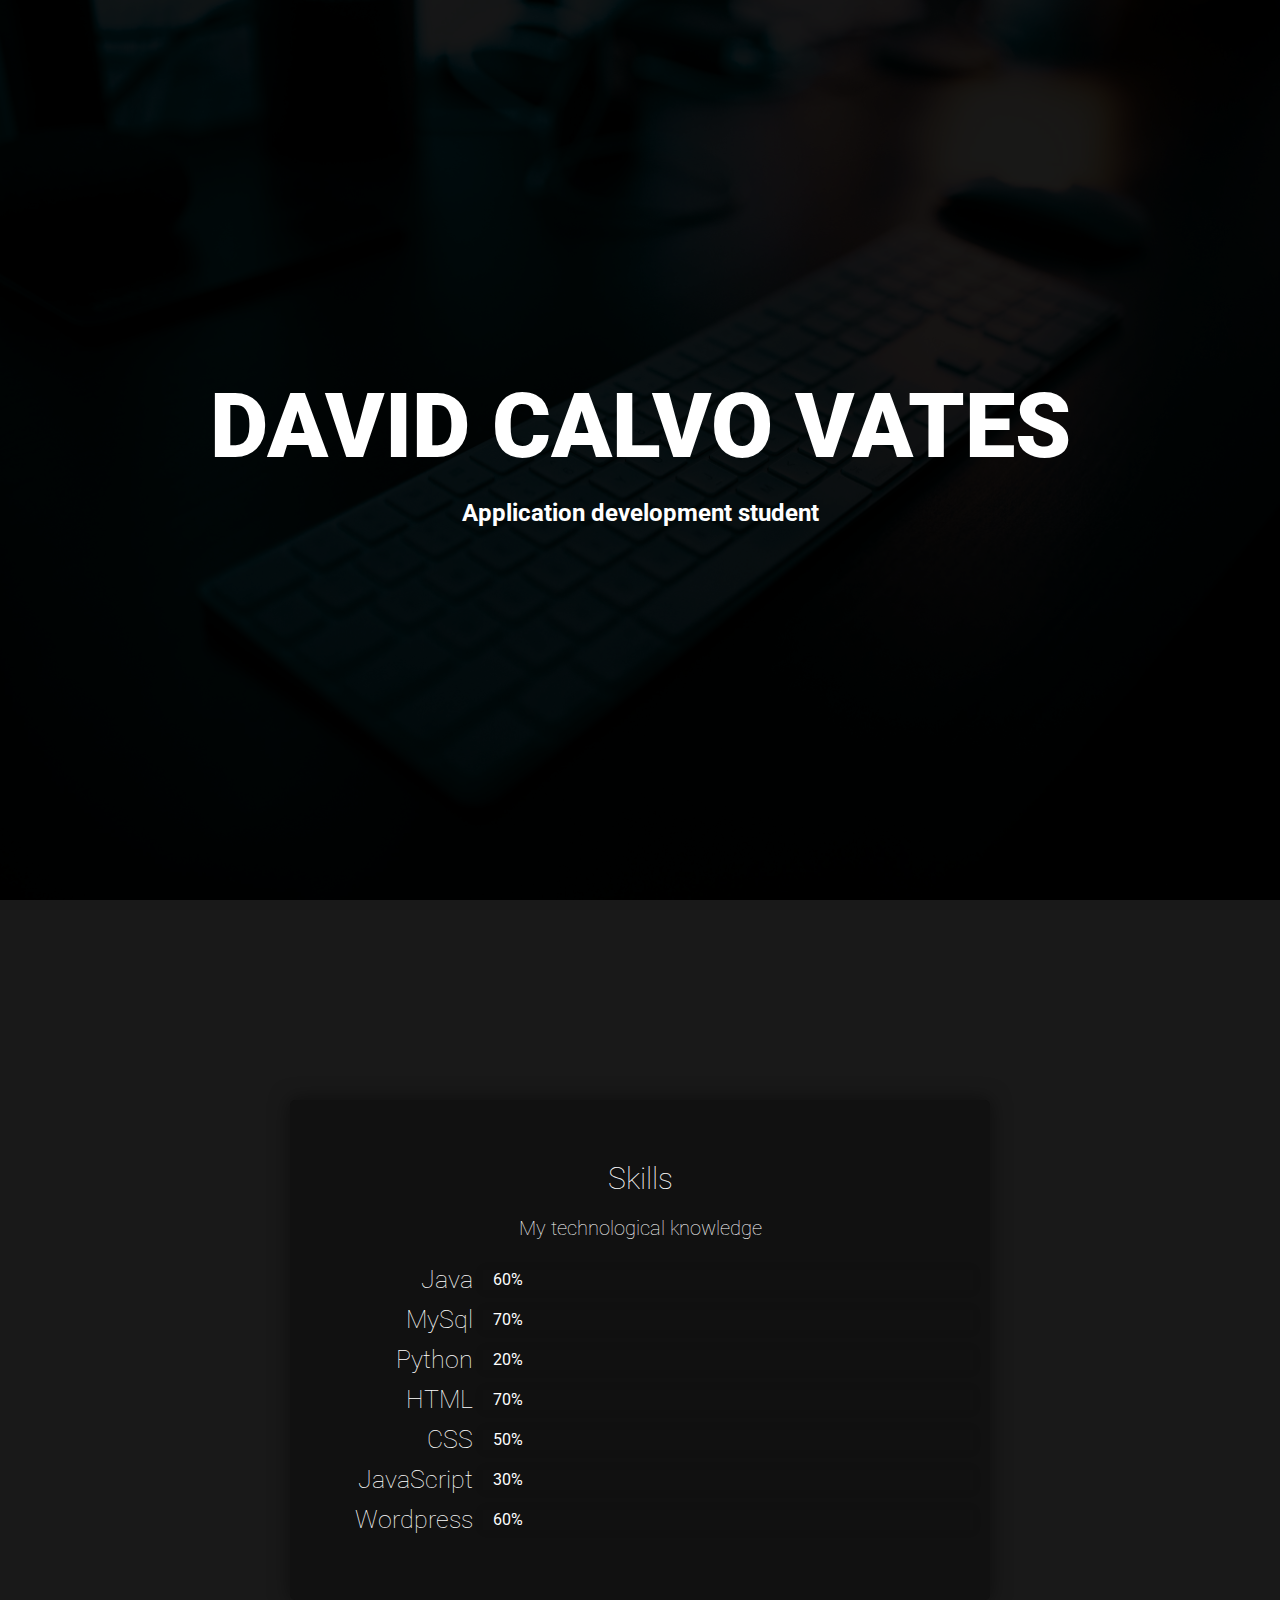
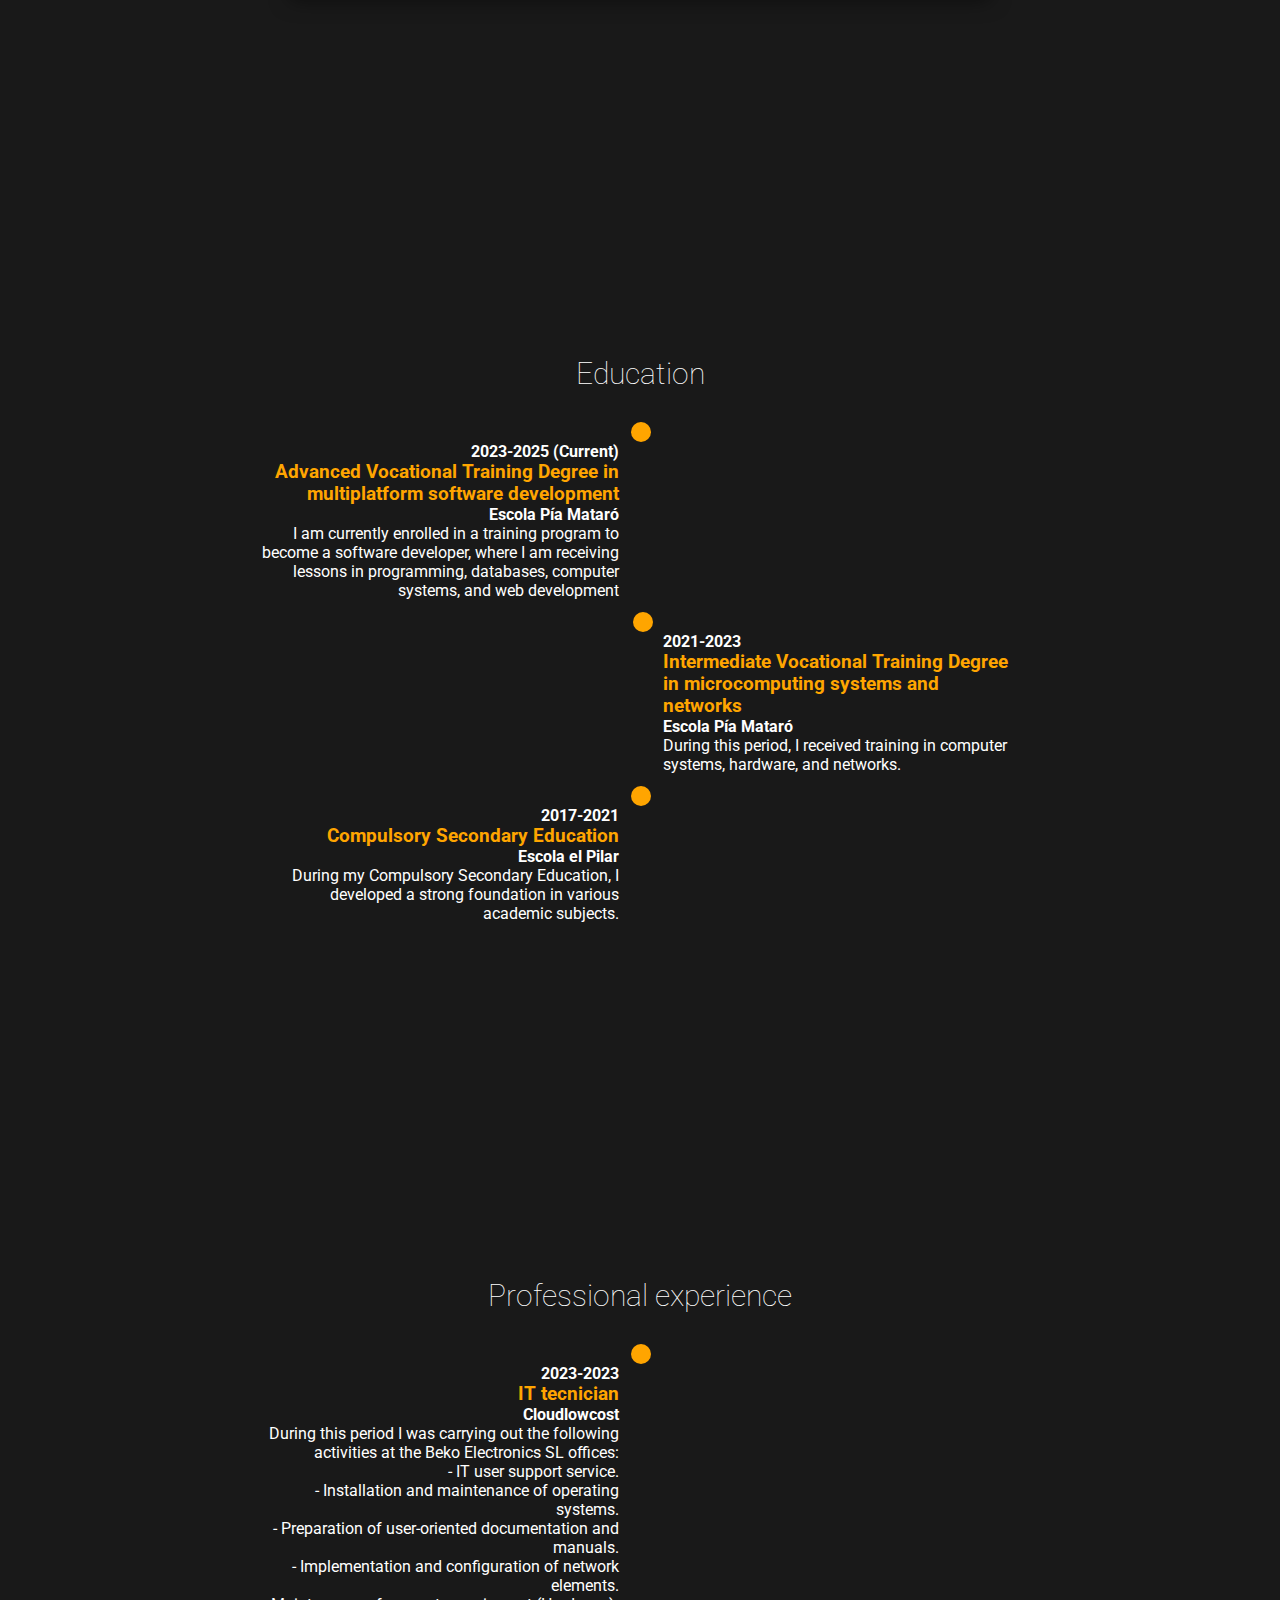
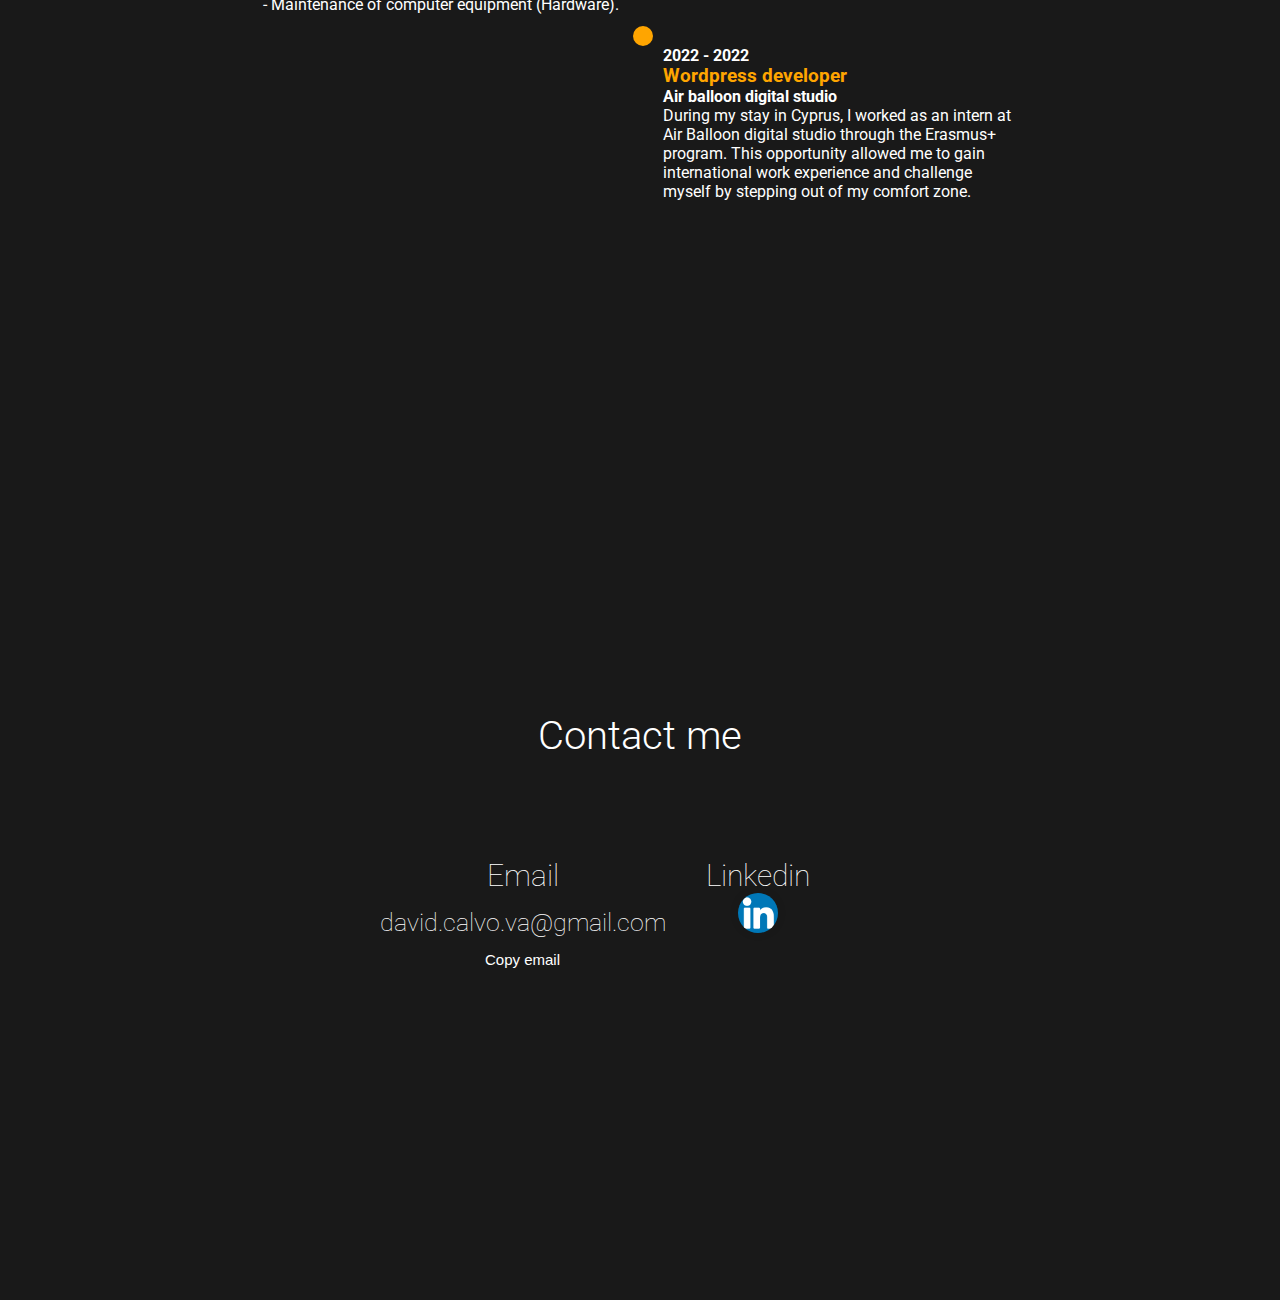
<file: index.html>
<!DOCTYPE html>
<html lang="en">
<head>
    <meta charset="UTF-8">
    <meta name="viewport" content="width=device-width, initial-scale=1.0, user-scalable=no, initial-scale=1.0, maximum-scale=1.0">
    <link rel="stylesheet" href="style.css">
    <link rel="shortcut icon" href="img/icono.png" type="image/x-icon">
    
    <title>David Calvo Vates</title>
</head>


<body>



    <section class="inicio">
        
        <div class="nombre">
            <h1>DAVID CALVO VATES</h1>
            <h2>Application development student</h2>
        </div>
 
    </section>

    <section class="divVideo">

        <div class="filtrar">

            <div class="interiorContenido">
                <h2>Skills</h2>
                <p>My technological knowledge</p>
    
                <div class="contenedorSkills">
                    <div class="skill">
                        <h3>Java</h3>
                        <div class="barra">
                            <div class="java"></div>
                            <span>60%</span>
                        </div>
                    </div>
                    <div class="skill">
                        <h3>MySql</h3>
                        <div class="barra">
                            <div class="MySql"></div>
                            <span>70%</span>
                        </div>
                    </div>
                    <div class="skill">
                        
                            
                        <h3>Python</h3>
                        
                        <div class="barra">
                            <div class="python"></div>
                            <span>20%</span>
                        
                        </div> 
                    
                    </div>
                    <div class="skill">
                        <h3>HTML</h3>
                        <div class="barra">
                            <div class="html"></div>
                            <span>70%</span>
                        </div>
                    </div>
                    <div class="skill">
                        <h3>CSS</h3>
                        <div class="barra">
                            <div class="css"></div>
                            <span>50%</span>
                        </div>
                    </div>
                    <div class="skill">
                        <h3>JavaScript</h3>
                        <div class="barra">
                            <div class="javascript"></div>
                            <span>30%</span>
                        </div>
                    </div>
    
                    <div class="skill">
                        <h3>Wordpress</h3>
                        <div class="barra">
                            <div class="wordpress"></div>
                            <span>60%</span>
                        </div>
                    </div>
    
                </div>
            </div>
    
        </div>

    </section>

    <section class="contenedorEdu">
        <div class="filtrar">

            <div class="todaFormacion">
                <h2>Education</h2>
                <br>

                <table>

                    <tr>
                        <td class="tdContent">
                            <h4>2023-2025 (Current)</h4>
                            <h3>Advanced Vocational Training Degree in multiplatform software development</h3>
                            <h4>Escola Pía Mataró</h4>
                            <p>I am currently enrolled in a training program to become a software developer, where I am receiving lessons in programming, databases, computer systems, and web development</p>
                        </td>
                        <td class="bordeEdu">

                        </td>
                    </tr>
                    <tr>
                        <td>
                            
                        </td>
                        
                        <td class="tdContent2 bordeEdu">
                            <h4>2021-2023</h4>
                            <h3>Intermediate Vocational Training Degree in microcomputing systems and networks</h3>
                            <h4>Escola Pía Mataró</h4>
                            <p>During this period, I received training in computer systems, hardware, and networks.</p>
                        </td>
                    </tr>
                    <tr>
                        <td class="tdContent">
                            <h4>2017-2021</h4>
                            <h3>Compulsory Secondary Education</h3>
                            <h4>Escola el Pilar</h4>
                            <p>During my Compulsory Secondary Education, I developed a strong foundation in various academic subjects.</p>
                        </td>

                        <td class="bordeEdu">

                        </td>
                    </tr>

                </table>

            </div>
        </div>

    </section>


    



    
    <section class="contenedorExp">
        <div class="filtrar">

            <div class="todaFormacion">
                <h2>Professional experience</h2>
                <br>

                <table>

                    <tr>
                        <td class="tdContent">
                            <h4>2023-2023</h4>
                            <h3>IT tecnician</h3>
                            <h4>Cloudlowcost</h4>
                            <p>During this period I was carrying out the following activities at the Beko Electronics SL offices: <br>
                                - IT user support service. <br>
                                - Installation and maintenance of operating systems. <br>
                                - Preparation of user-oriented documentation and manuals.   <br>
                                - Implementation and configuration of network elements.     <br>
                                - Maintenance of computer equipment (Hardware).</p>
                        </td>
                        <td class="bordeEdu2">

                        </td>
                    </tr>
                    <tr>
                        <td>
                            
                        </td>
                        
                        <td class="tdContent2 bordeEdu2">
                            <h4>2022 - 2022</h4>
                            <h3>Wordpress developer</h3>
                            <h4>Air balloon digital studio</h4>
                            <p>During my stay in Cyprus, I worked as an intern at Air Balloon digital studio through the Erasmus+ program. This opportunity allowed me to gain international work experience and challenge myself by stepping out of my comfort zone.</p>
                        </td>
                    </tr>
 

                </table>

            </div>
        </div>

    </section>



    <section class="contenedorContacto">

        <div class="filtrar">
            <div class="divContacto">

                <h2>Contact me</h2>
            
                <br>
                <div class="dividirContacto">

                    <div class="divCorreo">
                        <h3>
                            Email 
                        </h3>
                        <h4 id="correo">
                            david.calvo.va@gmail.com
                        </h4>
            
            
                        <button onclick="copiarTexto()" class="copy">
                            Copy email
                        </button>
                        
                    </div>
                    
        
                    <div class="divLinkedin">
                        <h3>
                            Linkedin
                        </h3>
                        <div class="linkedin" onclick="irLinkedin()">
                            
                        </div>

                

                    </div>
                </div>

            </div>

        </div>


    </section>


    
    
    <path d="M200 100c0 55.228-44.772 100-100 100S0 155.228 0 100 44.772 0 100 0s100 44.772 100 100z"></path>
    <script src="script.js"></script>
</body>
</html>
</file>
<file: style.css>
@import url('https://fonts.googleapis.com/css2?family=Roboto:wght@100;300;400;500;700;900&display=swap');

* {
    margin: 0;
    padding: 0;
    box-sizing: border-box;
}

body {
    height: 100vh;
    font-family: 'Roboto', sans-serif;
}


.inicio {
    background: #111111;
    color: #fff;
    position: relative;
    z-index: 1;
    display: flex;
    flex-wrap:wrap;
    height: 100vh;
    background-image: url("img/ordenador.jpg");
    background-size: cover;
    background-position: center;
    background-attachment: fixed;
    background-repeat: no-repeat;

}

.inicio h1 {
    font-size: 90px;
    margin-bottom: 20px;
    font-family: "Roboto", sans-serif;
    font-weight: 900;
    font-style: normal;
    font-variation-settings: "ELSH" 0;
    width: fit-content;
    background: linear-gradient(to right, white 50%, orange 50%);
    background-clip: text;
    -webkit-background-clip: text;
    color: transparent;
    transition: background-position 0.5s ease;
    background-size: 200% 100%;
    background-position: 0% 0;
    position: relative; /* Necesario para el pseudo-elemento */
}

.inicio h1::after {
    content: '';
    position: absolute;
    left: 0;
    bottom: -5px;
    width: 100%;
    height: 5px;
    background: rgb(255, 165, 0);
    transform: scaleX(0);
    transition: transform 0.5s ease;
    transform-origin: left;
}

.inicio h1:hover {
    background-position: -100% 0;
}

.inicio h1:hover::after {
    transform: scaleX(1);
}

.foto {
    width: 50%;
    margin: auto;
    text-align: right;
    padding-right: 100px;
    padding-top: 100px;
    display: flex;
    justify-content: center;
    align-items: center;
}

.nombre {
    width: 100%;
    height: 100vh;
    margin: none;
    text-align: center;
    display: flex;
    justify-content: center;
    align-items: center;
    flex-direction: column;
    background-color: rgba(0, 0, 0, 0.9);
    
}



.imagen {
    border-radius: 50%;
    border: 5px solid #fff;
    box-shadow: 0 0 10px rgba(0,0,0,0.1);
}

/* 
.formacion{

    width: 100%;
    display: flex;
    flex-direction: column;
    justify-content: center;
    align-items: center;
    padding: 0px;
    margin: 0px;
    color: white;   
    
} */

.contenedorEdu {
    display: flex;
    flex-wrap: wrap;
    flex-direction: row;
    justify-content: center;
    align-items: center;
    width: 100%;
    height:max-content;
    min-height: 100vh;
    color: white;

    background-image: url("img/ordenador.jpg");
    
    background-size: cover;
    background-position: center;
    background-attachment: fixed;
    background-repeat: no-repeat;
    



}


.contenedorExp {
    display: flex;
    flex-wrap: wrap;
    flex-direction: row;
    justify-content: center;
    align-items: center;
    width: 100%;
    height:max-content;
    min-height: 100vh;
    color: white;

    background-image: url("img/ordenador.jpg");
    
    background-size: cover;
    background-position: center;
    background-attachment: fixed;
    background-repeat: no-repeat;
    



}


.todaFormacion{

    width: 100%;
    display: flex;
    flex-direction: column;
    justify-content: center;
    align-items: center;
    padding: 0px;
    margin: 0px;
    color: white;


}

.todaFormacion h2{

    font-size: 30px;
    font-weight: 100;
    text-align: center;
    margin-bottom: 20px;

}


.todaFormacion table{
    
    width: 800px;
    display: flex;
    flex-direction: column;
    justify-content: center;
    align-items: center;
    padding: 0px;
    margin: 0px;
    color: white;
}

.todaFormacion table tr{

    margin: 0px;
    padding: 0px;
    border-spacing: 0px;
    border-collapse: collapse;

}

.todaFormacion table td{

    padding: 20px;
    margin: 0px;
}

/* Hacer que el primer td de cada tr tenga borde */

.bordeEdu{

    border-left: 2px solid transparent;
    transition: 1s ease-in-out;
    /* añadir un degradado al border */
    border-image: linear-gradient(to bottom, orange 0%, transparent 0%) 1 ;
    
}
.bordeEdu2{

    border-left: 2px solid transparent;
    transition: 1s ease-in-out;
    /* añadir un degradado al border */
    border-image: linear-gradient(to bottom, orange 0%, transparent 0%) 1 ;
    
}

.tdContent{

    width: 50%;
    text-align: right;


}

.tdContent h3{

   color: orange;
}


.tdContent2{

    width: 50%;
    text-align: left;

}

.tdContent2 h3{

    color: orange;
}


.tdContent::before{

    content: '';
    display: block;
    width: 20px;
    height: 20px;
    border-radius: 50%;
    background-color: orange;
    margin-top: -30px;
    margin-left: 103.5%;
}

.tdContent2::before{

    content: '';
    display: block;
    width: 20px;
    height: 20px;
    border-radius: 50%;
    background-color: orange;
    margin-top: -30px;
    margin-left: -8.5%;
}


.filtrar{

    width: 100%;
    height: 100vh;
    display: flex;
    flex-direction: row;
    justify-content: center;
    align-items: center;
    padding: 0px;
    margin: 0px;
    color: white;
    background-color: rgba(0,0,0,0.9);


}




.video-background {
    position: fixed;
    top: 0;
    left: 0;
    width: 100%;
    height: 100vh;
    z-index: -1;
    overflow: hidden;
}

#background-video {
    width: 100%;
    height: 100%;
    object-fit:cover; 
    filter: grayscale(100%);
}

.contenido {

    height: 100vh;
    z-index: 1;
    color: white;
    text-align: center;
    margin: 0;
    padding: 20px;
    display: flex;
    flex-direction: column;
    justify-content: center;
    align-items: center;

}

.interiorContenido{

    width: 700px;
    height: 500px;
    background-color:#111111;
    border-radius: 5px;
    display: flex;
    flex-direction: column;
    justify-content: center;
    align-items: center;
    box-shadow: 0 0 20px rgba(0, 0, 0, 0.5);
    


}

.interiorContenido h2{

    font-size: 30px;
    font-weight: 100;
    width:25%;
    text-align: center;
    margin-bottom: 20px;

}

.interiorContenido p{

    font-size: 20px;
    font-weight: 100;
    width: 90%;
    text-align: center;
    margin-bottom: 20px;

}


.divVideo{

    display: flex;
    flex-direction: column;
    justify-content: center;
    align-items: center;
    height: 100vh;
    width: 100%;
    background-size: cover;
    background-position: center;
    background-attachment: fixed;
    background-repeat: no-repeat;
    color: white;    
    background-image: url("img/ordenador.jpg");

}






/* PARTE DE BARRA SKILLS */

.contenedorSkills{


    width: 100%;
    display: flex;
    flex-direction: column;



}

.skill{

    display: flex;
    flex-direction: row;
    justify-content: center;
    align-items: center;
    width:100%;
    color: white;    



}


.skill h3{

    font-size: 25px;
    font-weight: 100;
    font-style: normal;
    font-variation-settings: "ELSH" 0;
    width:25%;
    
    text-align: right;



}

.barra{

    width: 70%;
    height: 20px;
    margin: 10px;
    display: flex;
    justify-content: start;
    align-items: center;
    box-shadow: 0 0 10px rgba(0,0,0,0.1);
    

}

.java{

    background-color: orange;
    width: 0%;
    height: 15px;
    margin-right: 10px;
    display: flex;
    justify-content: center;
    align-items: center;
    box-shadow: 0 0 10px rgba(0,0,0,0.1);
    transition: 1s ease-in-out;

}

.MySql{

    background-color: orange;
    width: 0%;
    height: 15px;
    margin-right: 10px;
    display: flex;
    justify-content: center;
    align-items: center;
    box-shadow: 0 0 10px rgba(0,0,0,0.1);
    transition: 1s ease-in-out;
}


.python{

    background-color: orange;
    width: 0%;
    height: 15px;
    margin-right: 10px;
    display: flex;
    justify-content: center;
    align-items: center;
    box-shadow: 0 0 10px rgba(0,0,0,0.1);
    transition: 1s ease-in-out;


}

.html{

    background-color: orange;
    width: 0%;
    height: 15px;
    margin-right: 10px;
    display: flex;
    justify-content: center;
    align-items: center;
    box-shadow: 0 0 10px rgba(0,0,0,0.1);
    transition: 1s ease-in-out;


}



.css{

    background-color: orange;
    width: 0%;
    height: 15px;
    margin-right: 10px;
    display: flex;
    justify-content: center;
    align-items: center;
    box-shadow: 0 0 10px rgba(0,0,0,0.1);

    transition: 1s ease-in-out;

}


.javascript{

    background-color: orange;
    width: 0%;
    height: 15px;
    margin-right: 10px;
    display: flex;
    justify-content: center;
    align-items: center;
    box-shadow: 0 0 10px rgba(0,0,0,0.1);
    transition: 1s ease-in-out;
}






.wordpress{

    background-color: orange;
    width: 0%;
    height: 15px;
    margin-right: 10px;
    display: flex;
    justify-content: center;
    align-items: center;
    box-shadow: 0 0 10px rgba(0,0,0,0.1);
    transition: 1s ease-in-out;

}



.skill-animation{

    animation: skill-animation 2s ease-in-out;


}




/* SECCION DE CONTACTO */


.contenedorContacto {
    display: flex;
    flex-wrap: wrap;
    flex-direction: row;
    justify-content: center;
    align-items: center;
    width: 100%;
    height:max-content;
    min-height: 100vh;
    color: white;

    background-image: url("img/ordenador.jpg");
    
    background-size: cover;
    background-position: center;
    background-attachment: fixed;
    background-repeat: no-repeat;
    
}



.divContacto{

    display: flex;
    flex-direction: column;
    justify-content: center;
    align-items: center;
    color: white;    
    


}

.divContacto h2{

    font-size: 40px;
    font-weight: 300;
    text-align: center;
    margin-bottom: 20px;

}

.dividirContacto{

    display: flex;
    justify-content:center;
    align-items: center;
    color: white;
    margin-top: 20px;
    flex-direction: row;
    width: 100%;
    flex-wrap: wrap;

}
.dividirContacto h3 {
    font-size: 30px;
    font-weight: 100;
    width: 100%; /* Cambia el ancho al 100% */
    text-align: center;
    margin-right: 0; /* Elimina el margen derecho */
}

.dividirContacto h4{

    font-size: 25px;
    font-weight: 100;
    text-align: center;
    margin-right: 0; /* Elimina el margen derecho */



}


.divCorreo{
    box-sizing: border-box;
    padding: 20px;
    display: flex;
    justify-content:space-between;
    align-items: center;
    flex-direction: column;
    color: white;    
    margin-top: 20px;
    width: 50%;
    height: 150px;



}

.copy{

    background-color: transparent;
    color: white;
    font-size: 15px;
    font-weight:normal;
    text-align: center;
    border: none;
    

}

.copy:hover{
    font-size: 15px;
    font-weight:bold;
    text-align: center;
    border: none;
    cursor: pointer;

}


.divLinkedin{
    box-sizing: border-box;
    padding: 20px;
    display: flex;
    
    align-items: center;
    flex-direction: column;
    text-align: center;
    color: white;    
    margin-top: 20px;
    width: 50%;
    height: 150px;

}



.linkedin{

    width: 40px;
    height: 40px;
    background-image: url("img/linkedin.png");
    background-size: cover;
    background-position: center;
    background-color: white;
    background-repeat: no-repeat;
    border-radius: 50%;
    box-shadow: 0 0 10px rgba(0,0,0,0.1);
    transition: 1s ease-in-out;
    cursor: pointer;
    



}
@keyframes tarambee {
    0% {
        rotate: 0;
    }
    25% {
        rotate: 5deg;
    }
    50% {
        rotate: 0;
    }
    75% {
        rotate: -5deg;
    }
    100% {
        rotate: 0;
    }
}

.linkedin:hover {
    animation: tarambee 0.5s ease-in-out;
}






@media screen and (max-width: 768px) {
    .inicio {
        flex-direction: column;
        align-items: center;
    }

    .foto,
    .nombre {
        width: 100%;
        padding: 0;
        text-align: center;
        display: flex;
        justify-content: center;
        flex-direction: column;
        align-items: center;
    }

    .foto {
        padding-top: 50px; /* Ajusta el espaciado según sea necesario */
    }

    .nombre {
        padding: 0;
    }

    /* AÑADIR  INTERIOR CONTENIDO*/

    .interiorContenido{

        width: 100%;
        height: 100%;
        background-color:#111111;
        border-radius: 5px;
        display: flex;
        flex-direction: column;
        justify-content: center;
        align-items: center;
        box-shadow: 0 0 20px rgba(0, 0, 0, 0.5);

        
    }

    .skill h3{

        font-size: 15px;
        font-weight: 100;
        font-style: normal;
        font-variation-settings: "ELSH" 0;
        width:25%;
        
        text-align: right;
    
    }

    .barra{

        width: 70%;
        height: 20px;
        margin: 10px;
        display: flex;
        justify-content: start;
        align-items: center;
        box-shadow: 0 0 10px rgba(0,0,0,0.1);
        
    
    }

    .java{
    
        background-color: orange;
        width: 0%;
        height: 15px;
        margin-right: 10px;
        display: flex;
        justify-content: center;
        align-items: center;
        box-shadow: 0 0 10px rgba(0,0,0,0.1);
        transition: 1s ease-in-out;
    
    }

    .MySql{
    
        background-color: orange;
        width: 0%;
        height: 15px;
        margin-right: 10px;
        display: flex;
        justify-content: center;
        align-items: center;
        box-shadow: 0 0 10px rgba(0,0,0,0.1);
        transition: 1s ease-in-out;
    }

    .python{
    
        background-color: orange;
        width: 0%;
        height: 15px;
        margin-right: 10px;
        display: flex;
        justify-content: center;
        align-items: center;
        box-shadow: 0 0 10px rgba(0,0,0,0.1);
        transition: 1s ease-in-out;
    
    
    }


    .html{
    
        background-color: orange;
        width: 0%;
        height: 15px;
        margin-right: 10px;
        display: flex;
        justify-content: center;
        align-items: center;
        box-shadow: 0 0 10px rgba(0,0,0,0.1);
        transition: 1s ease-in-out;
    
    
    }

    .css{
    
        background-color: orange;
        width: 0%;
        height: 15px;
        margin-right: 10px;
        display: flex;
        justify-content: center;
        align-items: center;
        box-shadow: 0 0 10px rgba(0,0,0,0.1);
    
        transition: 1s ease-in-out;
    
    }


    .javascript{
    
        background-color: orange;
        width: 0%;
        height: 15px;
        margin-right: 10px;
        display: flex;
        justify-content: center;
        align-items: center;
        box-shadow: 0 0 10px rgba(0,0,0,0.1);
        transition: 1s ease-in-out;
    }


    .wordpress{
    
        background-color: orange;
        width: 0%;
        height: 15px;
        margin-right: 10px;
        display: flex;
        justify-content: center;
        align-items: center;
        box-shadow: 0 0 10px rgba(0,0,0,0.1);
        transition: 1s ease-in-out;
    
    }



    .formacion li{

        width: 90%;
        padding: 0;
        margin: 0;
        margin-bottom: 30px;
        text-align: center;
        list-style: none;
            
    
    }

    .formacion li p{
        padding: 0;
        margin: 0;
        text-align: justify;
    }

    .formacion ul {
        list-style-position: outside    ;
        padding: 0;
        margin: 0;
    }

    .formacion li div{
    
        width: 100%;
        padding: 0;
        margin: 0;
        border-left: none;
        position: relative;
        margin-left: 0px;
    }


    .formacion li div::after {
        content: '';
        display: block;
        width: 60%;
        height: 2px;
        background-color: orange;
        margin-top: 20px; /* Espacio entre el contenido y la línea */
        margin-left: auto;
        margin-right: auto;
    }


    .formacion li div::before {
        content: '';
        display: block;
        width: 20px;
        height: 20px;
        border-radius: 50%; /* Para hacer que el círculo sea perfectamente redondo */
        background-color: orange;
        margin-top: 20px; /* Espacio entre el contenido y el círculo */
        margin-left: auto;
        margin-right: auto;
        position:absolute;
        bottom: -10px;
        left: 0;
        right: 0;

    }


    .divContacto h2{

        font-size: 30px;
        font-weight: 300;
        text-align: center;
        margin-bottom: 20px;
    
    }

    .dividirContacto h3 {
        font-size: 20px;
        font-weight: 100;
        width: 100%; /* Cambia el ancho al 100% */
        text-align: center;
        margin-right: 0; /* Elimina el margen derecho */
    }

    .dividirContacto h4{
    
        font-size: 15px;
        font-weight: 100;
        text-align: center;
        margin-right: 0; /* Elimina el margen derecho */
    
    
    
    }

    .divCorreo{
        box-sizing: border-box;
        padding: 20px;
        display: flex;
        justify-content:space-between;
        align-items: center;
        flex-direction: column;
        color: white;    
        margin-top: 20px;
        width: 100%;
        height: 150px;
    
    
    
    }

    .divLinkedin{
        box-sizing: border-box;
        padding: 20px;
        display: flex;
        
        align-items: center;
        flex-direction: column;
        text-align: center;
        color: white;    
        margin-top: 20px;
        width: 100%;
        height: 150px;
    
    }

    .linkedin{
    
        width: 40px;
        height: 40px;
        background-image: url("img/linkedin.png");
        background-size: cover;
        background-position: center;
        background-color: white;
        background-repeat: no-repeat;
        border-radius: 50%;
        box-shadow: 0 0 10px rgba(0,0,0,0.1);
        transition: 1s ease-in-out;
        cursor: pointer;
        
    
    }

    .copy{

        background-color: transparent;
        color: white;
        font-size: 15px;
        font-weight:normal;
        text-align: center;
        border: none;
        
    
    }

    .copy:hover{
        font-size: 15px;
        font-weight:bold;
        text-align: center;
        border: none;
        cursor: pointer;
    
    }

    .linkedin:hover {
        animation: tarambee 0.5s ease-in-out;
    }

    .divContacto{

        display: flex;
        flex-direction: column;
        justify-content: center;
        align-items: center;
        color: white;    
        
    
    }

    .divContacto h2{

        font-size: 40px;
        font-weight: 300;
        text-align: center;
        margin-bottom: 20px;
    
    }

    .dividirContacto{

        display: flex;
        justify-content:center;
        align-items: center;
        color: white;
        margin-top: 20px;
        flex-direction: row;
        width: 100%;
        flex-wrap: wrap;
    
    }






}




@media screen and (max-width:800px){

    .todaFormacion table{
    
        width: 100%;
        display: flex;
        flex-direction: column;
        justify-content: center;
        align-items: center;
        padding: 0px;
        margin: 0px;
        color: white;
        font-size:smaller;

    }

    .todaFormacion table tr{
    
        margin: 0px;
        padding: 0px;
        border-spacing: 0px;
        border-collapse: collapse;
    
    }

    .todaFormacion table td{
    
        padding: 20px;
        margin: 0px;
    }

    /* Hacer que el primer td de cada tr tenga borde */
    
    .bordeEdu{
    
        border-left: 2px solid orange;
        transition: 1s ease-in-out;
    }

    .bordeEdu2{
    
        border-left: 2px solid orange;
        transition: 1s ease-in-out;
    }
    
    .tdContent::before{
        
        display: none;
    }
    
    .tdContent2::before{
    
        display: none;
    }


    


}






@media screen and (max-width:430px){

    .todaFormacion table{
    
        width: 100%;
        display: flex;
        flex-direction: column;
        justify-content: center;
        align-items: center;
        padding: 0px;
        margin: 0px;
        color: white;
        font-size: 10px;

    }

    .todaFormacion table tr{
    
        margin: 0px;
        padding: 0px;
        border-spacing: 0px;
        border-collapse: collapse;
    
    }

    .todaFormacion table td{
    
        padding: 20px;
        margin: 0px;
    }

    /* Hacer que el primer td de cada tr tenga borde */
    
    .bordeEdu{
    
        border-left: 2px solid orange;
    
    }

    .bordeEdu2{
    
        border-left: 2px solid orange;
    
    }
    
    .tdContent::before{
        
        display: none;
    }
    
    .tdContent2::before{
    
        display: none;
    }


}





@media screen and (max-width:300px){

    .todaFormacion table{
    
        width: 100%;
        display: flex;
        flex-direction: column;
        justify-content: center;
        align-items: center;
        padding: 0px;
        margin: 0px;
        color: white;
        font-size: 9px;

    }

    .todaFormacion table tr{
    
        margin: 0px;
        padding: 0px;
        border-spacing: 0px;
        border-collapse: collapse;
    
    }

    .todaFormacion table td{
    
        padding: 20px;
        margin: 0px;
    }

    /* Hacer que el primer td de cada tr tenga borde */
    
    .bordeEdu{
    
        border-left: 2px solid orange;
    
    }

    .bordeEdu2{
    
        border-left: 2px solid orange;
    
    }
    
    .tdContent::before{
        
        display: none;
    }
    
    .tdContent2::before{
    
        display: none;
    }



    .inicio h1 {
        font-size: 50px;
        margin-bottom: 20px;
        font-family: "Roboto", sans-serif;
        font-weight: 900;
        font-style: normal;
        font-variation-settings: "ELSH" 0;
        width: fit-content;
        background: linear-gradient(to right, white 50%, orange 50%);
        background-clip: text;
        -webkit-background-clip: text;
        color: transparent;
        transition: background-position 0.5s ease;
        background-size: 200% 100%;
        background-position: 0% 0;
        position: relative; /* Necesario para el pseudo-elemento */
    }

    .inicio h1::after {
        content: '';
        position: absolute;
        left: 0;
        bottom: -5px;
        width: 100%;
        height: 5px;
        background: rgb(255, 165, 0);
        transform: scaleX(0);
        transition: transform 0.5s ease;
        transform-origin: left;
    }

    .inicio h1:hover {
        background-position: -100% 0;
    }

    .inicio h1:hover::after {
        transform: scaleX(1);
    }






}
</file>
